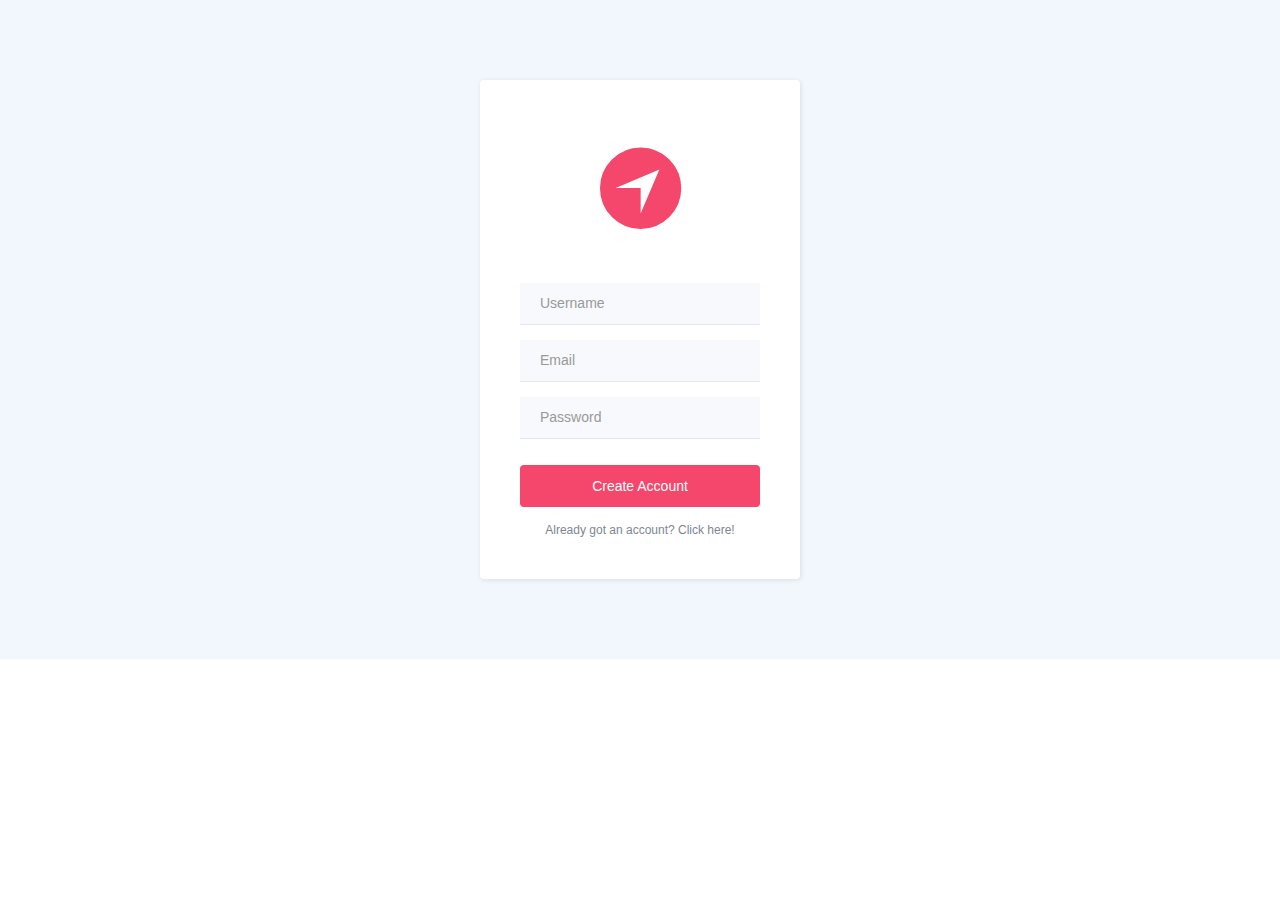
<file: src/create-account.html>
<!DOCTYPE html>
<html>

<head>
    <meta charset="utf-8">
    <meta name="viewport" content="width=device-width, initial-scale=1.0">
    <title>SocialNetwork</title>
    <link rel="stylesheet" href="assets/bootstrap/css/bootstrap.min.css">
    <link rel="stylesheet" href="assets/fonts/ionicons.min.css">
    <link rel="stylesheet" href="https://cdnjs.cloudflare.com/ajax/libs/animate.css/3.5.2/animate.min.css">
    <link rel="stylesheet" href="assets/css/Login-Form-Clean.css">
    <link rel="stylesheet" href="assets/css/styles.css">
</head>

<body>
    <div class="login-clean">
        <form method="post">
            <h2 class="sr-only">Create Account</h2>
            <div class="illustration"><i class="icon ion-ios-navigate"></i></div>
            <div class="form-group">
                <input class="form-control" id="username" type="text" name="username" placeholder="Username">
            </div>
            <div class="form-group">
                <input class="form-control" id="email" type="email" name="email" placeholder="Email">
            </div>
            <div class="form-group">
                <input class="form-control" id="password" type="password" name="password" placeholder="Password">
            </div>
            <div class="form-group">
                <button class="btn btn-primary btn-block" id="ca" type="button" data-bs-hover-animate="shake">Create Account</button>
            </div><a href="#" class="forgot">Already got an account? Click here!</a></form>
    </div>
    <script src="assets/js/jquery.min.js"></script>
    <script src="assets/bootstrap/js/bootstrap.min.js"></script>
    <script type="text/javascript">
        $('#ca').click(function() {
                $.ajax({
                        type: "POST",
                        url: "api/users",
                        processData: false,
                        contentType: "application/json",
                        data: '{ "username": "'+ $("#username").val() +'", "email": "'+ $("#email").val() +'", "password": "'+ $("#password").val() +'" }',
                        success: function(r) {
                                console.log(r)
                        },
                        error: function(r) {
                                setTimeout(function() {
                                $('[data-bs-hover-animate]').removeClass('animated ' + $('[data-bs-hover-animate]').attr('data-bs-hover-animate'));
                                }, 2000)
                                $('[data-bs-hover-animate]').addClass('animated ' + $('[data-bs-hover-animate]').attr('data-bs-hover-animate'))
                                console.log(r)
                        }
                });
        });
    </script>
</body>

</html>
</file>
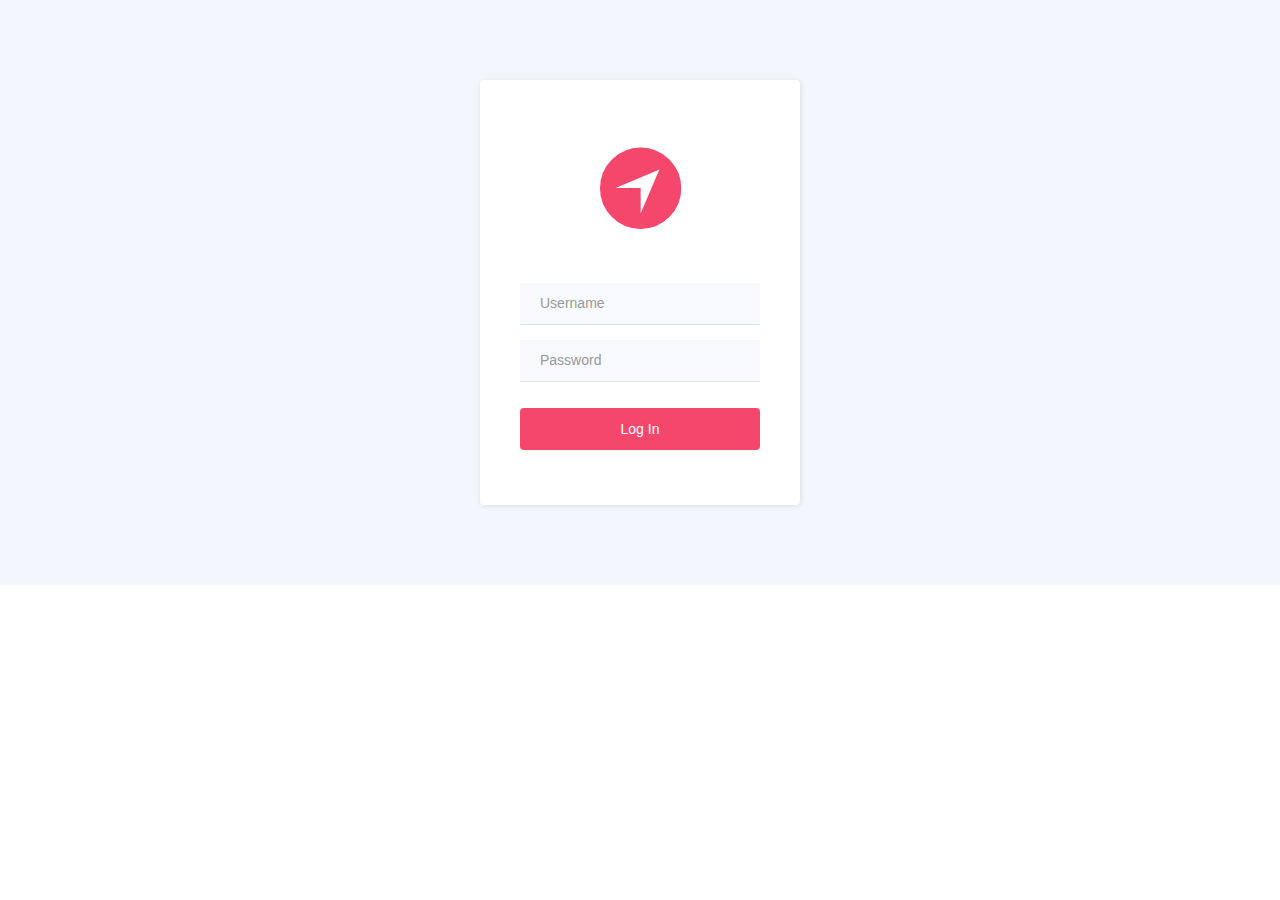
<file: src/login.html>
<!DOCTYPE html>
<html>

<head>
    <meta charset="utf-8">
    <meta name="viewport" content="width=device-width, initial-scale=1.0">
    <title>SocialNetwork</title>
    <link rel="stylesheet" href="assets/bootstrap/css/bootstrap.min.css">
    <link rel="stylesheet" href="assets/fonts/ionicons.min.css">
    <link rel="stylesheet" href="https://cdnjs.cloudflare.com/ajax/libs/animate.css/3.5.2/animate.min.css">
    <link rel="stylesheet" href="assets/css/Login-Form-Clean.css">
    <link rel="stylesheet" href="assets/css/styles.css">
</head>

<body>
    <div class="login-clean">
        <form method="post">
            <h2 class="sr-only">Login Form</h2>
            <div class="illustration"><i class="icon ion-ios-navigate"></i></div>
            <div class="form-group">
                <input class="form-control" type="text" id="username" name="username" placeholder="Username">
            </div>
            <div class="form-group">
                <input class="form-control" type="password" id="password" name="password" placeholder="Password">
            </div>
            <div class="form-group">
                <button class="btn btn-primary btn-block" id="login" type="button" data-bs-hover-animate="shake">Log In</button>
            </form>
    </div>
    <script src="assets/js/jquery.min.js"></script>
    <script src="assets/bootstrap/js/bootstrap.min.js"></script>
    <!-- <script src="assets/js/bs-animation.js"></script> -->
    <script type="text/javascript">
        $('#login').click(function() {
                $.ajax({
                        type: "POST",
                        url: "api/auth",
                        processData: false,
                        contentType: "application/json",
                        data: '{ "username": "'+ $("#username").val() +'", "password": "'+ $("#password").val() +'" }',
                        success: function(r) {
                                console.log(r)
                        },
                        error: function(r) {
                                setTimeout(function() {
                                $('[data-bs-hover-animate]').removeClass('animated ' + $('[data-bs-hover-animate]').attr('data-bs-hover-animate'));
                                }, 2000)
                                $('[data-bs-hover-animate]').addClass('animated ' + $('[data-bs-hover-animate]').attr('data-bs-hover-animate'))
                                console.log(r)
                        }
                });
        });
    </script>
</body>

</html>
</file>
<file: src/assets/css/Login-Form-Clean.css>
.login-clean {
  background:#f1f7fc;
  padding:80px 0;
}

.login-clean form {
  max-width:320px;
  width:90%;
  margin:0 auto;
  background-color:#ffffff;
  padding:40px;
  border-radius:4px;
  color:#505e6c;
  box-shadow:1px 1px 5px rgba(0,0,0,0.1);
}

.login-clean .illustration {
  text-align:center;
  padding:0 0 20px;
  font-size:100px;
  color:rgb(244,71,107);
}

.login-clean form .form-control {
  background:#f7f9fc;
  border:none;
  border-bottom:1px solid #dfe7f1;
  border-radius:0;
  box-shadow:none;
  outline:none;
  color:inherit;
  text-indent:8px;
  height:42px;
}

.login-clean form .btn-primary {
  background:#f4476b;
  border:none;
  border-radius:4px;
  padding:11px;
  box-shadow:none;
  margin-top:26px;
  text-shadow:none;
  outline:none !important;
}

.login-clean form .btn-primary:hover, .login-clean form .btn-primary:active {
  background:#eb3b60;
}

.login-clean form .btn-primary:active {
  transform:translateY(1px);
}


.login-clean form .forgot {
  display:block;
  text-align:center;
  font-size:12px;
  color:#6f7a85;
  opacity:0.9;
  text-decoration:none;
}

.login-clean form .forgot:hover, .login-clean form .forgot:active {
  opacity:1;
  text-decoration:none;
}
</file>
<file: src/assets/css/styles.css>
@media (min-width:1200px) {
  form.navbar-form.navbar-left {
    min-width:0;
    display:inline;
    width:56%;
    margin:8px 0px 0px -10px;
  }
}

@media (max-width:1199px) {
  form.navbar-form.navbar-left {
    width:47%;
    margin:8px 0px 0px -10px;
  }
}

@media (max-width:991px) {
  form.navbar-form.navbar-left {
    width:44%;
  }
}

div.dropdown {
  float:right;
}

@media (max-width:767px) {
  form {
    width:98%;
    margin:0px auto;
  }
}

h1.text-left {
  margin:0px auto 0px auto;
  font-size:28px;
  color:#FFF;
  padding:3px 0px 0px 0px;
}

@media (max-width:767px) {
  input.form-control {
    background-color:#FFF;
    border:1px solid #f2f2f2;
  }
}

@media (max-width:767px) {
  div .searchbox {
    position:relative;
    top:6px;
  }
}

i.glyphicon.glyphicon-search {
  position:absolute;
  top:11px;
  left:8px;
  color:#b1afaf;
}

@media (max-width:767px) {
  .searchbox input[type="text"] {
    padding:0px 25px;
    border-radius:0px;
  }
}

.form-control:focus {
  border-color:#c1bfbf;
  outline:0;
  -webkit-box-shadow:none !important;
  box-shadow:none !important;
}

@media (max-width:767px) {
  header {
    background-color:#ff4c4c;
  }
}

.btn-link {
  font-weight:bold;
  color:#ffffff;
  border-radius:0;
}

.btn-link:focus, .btn-link:hover {
  color:#FFF;
  text-decoration:underline;
  background-color:transparent;
}

.searchbox input.form-control {
  border-radius:0px;
  width:100%;
  padding:0px 0px 0px 25px;
}

div.searchbox {
  position:relative;
}

@media (max-width:767px) {
  div.dropdown {
    position:absolute;
    right:5px;
    top:2px;
  }
}

.navbar-brand {
  float:left;
  height:50px;
  padding:3px 15px;
  font-size:40px;
  line-height:20px;
}

.blockquote {
  padding:10px 20px;
  margin:0 0 20px;
  font-size:17.5px;
  border-left:5px solid #FaFaFa;
}
</file>
